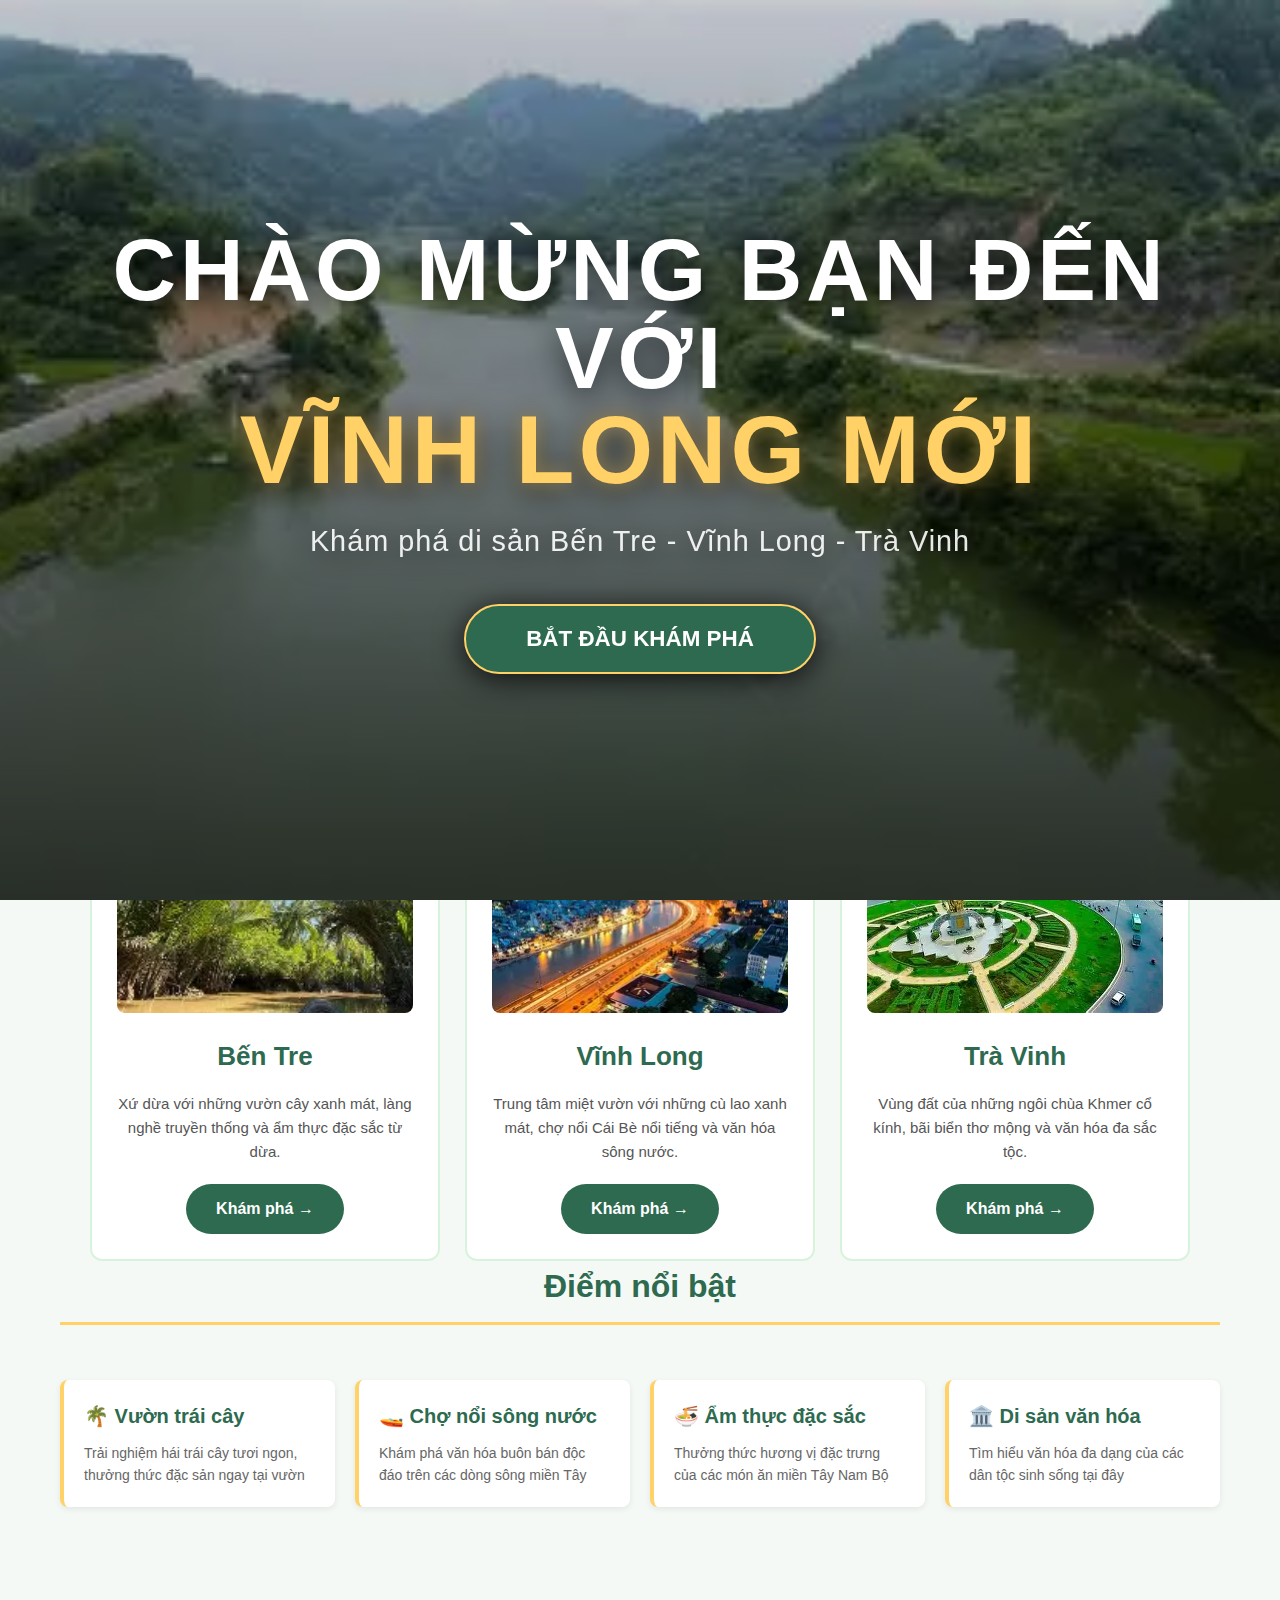
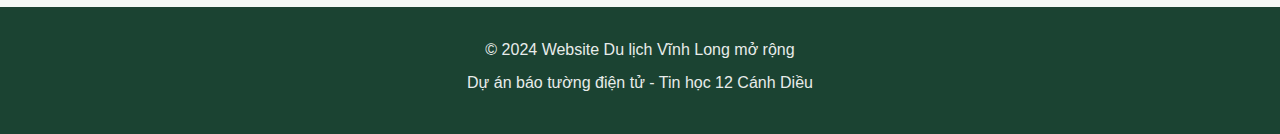
<file: index.html>
<!DOCTYPE html>
<html lang="vi">
<head>
    <meta charset="UTF-8">
    <meta name="viewport" content="width=device-width, initial-scale=1.0">
    <title>Du lịch Miền Tây - Vĩnh Long Mới</title>
    <!-- Liên kết file CSS riêng -->
    <link rel="stylesheet" href="style.css">
</head>
<body>

<div id="leaf-container"></div>
    <!-- Header - Phần đầu trang -->
    <header>
       <div id="welcome-screen">
    <div class="welcome-bg"></div> <div class="welcome-content">
        <h1>Chào mừng bạn đến với <br><span style="color: #ffd166;">Vĩnh Long Mới</span></h1>
        <p>Khám phá di sản Bến Tre - Vĩnh Long - Trà Vinh</p>
        <button class="welcome-btn" onclick="startApp()">Bắt đầu khám phá</button>
    </div>
</div>
            <!-- Menu điều hướng -->
            <nav class="main-nav">
                <ul>
                    <li><a href="index.html" class="active">Trang chủ</a></li>
                    <li><a href="bentre.html">Bến Tre</a></li>
                    <li><a href="vinhlong.html">Vĩnh Long</a></li>
                    <li><a href="travinh.html">Trà Vinh</a></li>
                    <li><a href="danhgia.html">Đánh giá</a></li>
                </ul>
            </nav>
        </div>
    </header>

    <!-- Banner chính -->
    <section class="hero-section">
        <div class="hero-content">
            <h2>Khám phá Tỉnh Vĩnh Long sau sáp nhập</h2>
            <p>Hành trình trải nghiệm văn hóa, ẩm thực và thiên nhiên độc đáo</p>
        </div>
    </section>

    <!-- Nội dung chính -->
    <main class="main-content">
        <!-- Giới thiệu tổng quan -->
        <section class="intro-section">
            <h2 class="section-title">Giới thiệu về tỉnh Vĩnh Long mới</h2>
            <div class="intro-box">
                <p>Với sự sáp nhập lịch sử cùng Trà Vinh và Bến Tre, Vĩnh Long mới đã bứt phá ngoạn mục từ vùng đất thuần sông nước trở thành thủ phủ kinh tế biển đầy tiềm năng. Bức tranh nơi đây giờ là sự hòa quyện tuyệt đẹp giữa sắc đỏ gốm Mang Thít, xứ dừa xanh Bến Tre và nét văn hóa Khmer huyền bí cùng biển trời Trà Vinh.</p>
                <p>Sở hữu địa thế "tựa sông, hướng biển" cùng quy mô vượt trội, Vĩnh Long mới tự hào vươn mình trở thành đầu tàu phát triển năng động và đa dạng bậc nhất miền Tây.</p>
            </div>
        </section>

        <!-- Vùng Vĩnh Long mở rộng -->
        <section class="provinces-section">
            <h2 class="section-title">Vùng Vĩnh Long Mới</h2>
            
            <div class="provinces-grid">
                <!-- Box Bến Tre -->
                <div class="province-box">
                    <img src="bentre.webp" class="province-image" alt="Bến Tre" style="object-fit: cover;">
                    <h3>Bến Tre</h3>
                    <p>Xứ dừa với những vườn cây xanh mát, làng nghề truyền thống và ẩm thực đặc sắc từ dừa.</p>
                    <a href="bentre.html" class="btn-explore">Khám phá →</a>
                </div>

                <!-- Box Vĩnh Long -->
                <div class="province-box">
<img src="vinlong (2).webp" class="province-image" alt="Bến Tre" style="object-fit: cover;">
                    <h3>Vĩnh Long</h3>
                    <p>Trung tâm miệt vườn với những cù lao xanh mát, chợ nổi Cái Bè nổi tiếng và văn hóa sông nước.</p>
                    <a href="vinhlong.html" class="btn-explore">Khám phá →</a>
                </div>

                <!-- Box Trà Vinh -->
                <div class="province-box">
                    <img src="trazinh.webp" class="province-image" alt="Bến Tre" style="object-fit: cover;">
                    <h3>Trà Vinh</h3>
                    <p>Vùng đất của những ngôi chùa Khmer cổ kính, bãi biển thơ mộng và văn hóa đa sắc tộc.</p>
                    <a href="travinh.html" class="btn-explore">Khám phá →</a>
                </div>
            </div>
        </section>

        <!-- Điểm nổi bật -->
        <section class="highlights-section">
            <h2 class="section-title">Điểm nổi bật</h2>
            
            <div class="highlights-grid">
                <div class="highlight-item">
                    <h4>🌴 Vườn trái cây</h4>
                    <p>Trải nghiệm hái trái cây tươi ngon, thưởng thức đặc sản ngay tại vườn</p>
                </div>
                
                <div class="highlight-item">
                    <h4>🚤 Chợ nổi sông nước</h4>
                    <p>Khám phá văn hóa buôn bán độc đáo trên các dòng sông miền Tây</p>
                </div>
                
                <div class="highlight-item">
                    <h4>🍜 Ẩm thực đặc sắc</h4>
                    <p>Thưởng thức hương vị đặc trưng của các món ăn miền Tây Nam Bộ</p>
                </div>
                
                <div class="highlight-item">
                    <h4>🏛️ Di sản văn hóa</h4>
                    <p>Tìm hiểu văn hóa đa dạng của các dân tộc sinh sống tại đây</p>
                </div>
            </div>
        </section>
    </main>
    </section>
</div>
    <!-- Footer - Phần chân trang -->
    <footer>
        <div class="footer-content">
            <p>&copy; 2024 Website Du lịch Vĩnh Long mở rộng</p>
            <p>Dự án báo tường điện tử - Tin học 12 Cánh Diều</p>
        </div>
    </footer>
    <script>
    function startApp() {
        const welcome = document.getElementById('welcome-screen');
        if (welcome) {
            // Thêm class để kích hoạt CSS trượt lên
            welcome.classList.add('hidden'); 
            
            // Mở khóa cuộn trang ngay lập tức
            document.body.style.overflow = 'auto';
            
            // Xóa hẳn phần tử sau khi hiệu ứng kết thúc để không bị lỗi click
            setTimeout(() => {
                welcome.style.display = 'none';
            }, 1000);
        }
    }

    // Khóa cuộn khi trang vừa load
    document.addEventListener("DOMContentLoaded", function() {
        document.body.style.overflow = 'hidden';
    });
</script>
<script>
    function startApp() {
        const screen = document.getElementById('welcome-screen');
        if (screen) {
            // Hiệu ứng trượt lên cực mượt
            screen.style.transform = 'translateY(-100%)';
            document.body.style.overflow = 'auto';
            setTimeout(() => {
                screen.remove(); 
            }, 1200);
        }
    }

    document.addEventListener("DOMContentLoaded", function() {
        document.body.style.overflow = 'hidden';
        window.scrollTo(0, 0);
    });
</script>
<script>
    // --- HIỆU ỨNG CHUYỂN TRANG MƯỢT MÀ --- //
    
    document.addEventListener("DOMContentLoaded", function() {
        // 1. Khi trang vừa tải xong -> Thêm class để hiện dần ra
        setTimeout(function() {
            document.body.classList.add('page-loaded');
        }, 100); // Delay nhẹ 0.1s để mượt hơn

        // 2. Bắt sự kiện khi bấm vào các đường link
        const links = document.querySelectorAll('a');
        
        links.forEach(link => {
            link.addEventListener('click', function(e) {
                const targetUrl = this.getAttribute('href');

                // Chỉ áp dụng hiệu ứng nếu:
                // - Link có tồn tại
                // - Không phải là link neo (dạng #section)
                // - Không phải mở tab mới
                if (targetUrl && !targetUrl.startsWith('#') && targetUrl !== '#' && this.target !== '_blank') {
                    
                    e.preventDefault(); // Ngừng việc chuyển trang ngay lập tức
                    
                    // Làm mờ trang hiện tại
                    document.body.classList.remove('page-loaded');

                    // Đợi 0.5 giây (bằng thời gian trong CSS) rồi mới chuyển trang
                    setTimeout(function() {
                        window.location.href = targetUrl;
                    }, 500); 
                }
            });
        });
    });
</script>
</body>
</html>
</file>
<file: style.css>
/* ==========================================
   STYLE.CSS - Website Du lịch Vĩnh Long mở rộng
   Tin học 12 Cánh Diều
   ========================================== */

/* === BÀI 8: LÀM QUEN VỚI CSS === */
/* Reset CSS cơ bản */
* {
    margin: 0;
    padding: 0;
    box-sizing: border-box;
}

/* Thiết lập font chữ và màu nền cho toàn trang */
body {
    font-family: 'Segoe UI', Tahoma, Geneva, Verdana, sans-serif;
    background-color: #f5f9f5;
    color: #333;
    line-height: 1.6;
}

/* === BÀI 9: THUỘC TÍNH CSS === */

/* HEADER - Phần đầu trang */
header {
    background-color: #2d6a4f; /* Màu xanh lá đậm - vườn cây */
    color: white;
    padding: 15px 0;
    box-shadow: 0 2px 5px rgba(0, 0, 0, 0.1);
    position: sticky;
    top: 0;
    z-index: 100;
}

.header-container {
    max-width: 1200px;
    margin: 0 auto;
    padding: 0 20px;
    display: flex;
    justify-content: space-between;
    align-items: center;
}

/* Logo */
.logo {
    display: flex;
    align-items: center;
    gap: 15px;
}

.logo img {
    width: 50px;
    height: auto;
    border-radius: 5px;
    border: 2px solid white;
}

.logo h1 {
    font-size: 24px;
    color: #ffd166; /* Màu vàng nhạt */
}

/* === BÀI 10: BỘ CHỌN CSS === */

/* Bộ chọn lớp (.class) - Menu điều hướng */
.main-nav ul {
    list-style: none;
    display: flex;
    gap: 5px;
}

.main-nav li {
    display: inline;
}

.main-nav a {
    color: white;
    text-decoration: none;
    padding: 10px 20px;
    display: block;
    border-radius: 5px;
    transition: background-color 0.3s ease;
}

.main-nav a:hover {
    background-color: #52b788; /* Xanh lá sáng hơn khi hover */
}

.main-nav a.active {
    background-color: #ffd166; /* Vàng - trang đang hoạt động */
    color: #2d6a4f;
    font-weight: bold;
}

/* === BÀI 11: MÔ HÌNH HỘP & BỐ CỤC === */

/* HERO SECTION - Banner chính */
.hero-section {
    background: linear-gradient(135deg, #2d6a4f 0%, #52b788 100%);
    color: white;
    padding: 80px 20px;
    text-align: center;
}

.hero-content h2 {
    font-size: 42px;
    margin-bottom: 15px;
    text-shadow: 2px 2px 4px rgba(0, 0, 0, 0.3);
}

.hero-content p {
    font-size: 20px;
    opacity: 0.95;
}

/* Banner cho trang tỉnh */
.province-hero {
    background: linear-gradient(135deg, #1b4332 0%, #2d6a4f 100%);
    color: white;
    padding: 60px 20px;
    text-align: center;
}

.province-hero-content h2 {
    font-size: 38px;
    margin-bottom: 10px;
}

/* MAIN CONTENT - Nội dung chính */
.main-content {
    max-width: 1200px;
    margin: 0 auto;
    padding: 40px 20px;
}

/* Section title - Tiêu đề phần */
.section-title {
    font-size: 32px;
    color: #2d6a4f;
    margin-bottom: 25px;
    text-align: center;
    padding-bottom: 10px;
    border-bottom: 3px solid #ffd166;
    display: inline-block;
    width: 100%;
}

/* Content section - Phần nội dung */
.content-section {
    margin-bottom: 50px;
}

/* === ÁP DỤNG BOX MODEL === */

/* Content Box - Hộp nội dung */
.content-box {
    background-color: white;
    padding: 30px; /* padding */
    margin: 20px 0; /* margin */
    border: 1px solid #d8f3dc; /* border */
    border-radius: 10px; /* border-radius - bo góc */
    box-shadow: 0 2px 8px rgba(0, 0, 0, 0.08);
}

.content-box h3 {
    color: #2d6a4f;
    font-size: 24px;
    margin-top: 25px;
    margin-bottom: 12px;
}

.content-box h3:first-child {
    margin-top: 0;
}

.content-box p {
    margin-bottom: 15px;
    text-align: justify;
    font-size: 16px;
}

/* Intro Box - Hộp giới thiệu */
.intro-box {
    background: linear-gradient(to right, #d8f3dc, #b7e4c7);
    padding: 25px;
    border-left: 5px solid #2d6a4f;
    border-radius: 8px;
    margin-bottom: 30px;
}

/* === BÀI 11: SỬ DỤNG FLEXBOX === */

/* Provinces Grid - Lưới các tỉnh (dùng Flexbox) */
.provinces-grid {
    display: flex;
    gap: 25px;
    margin-top: 30px;
    flex-wrap: wrap;
    justify-content: center;
}

/* Bộ chọn định danh (#id) - Các box tỉnh */
.province-box {
    background-color: white;
    border: 2px solid #d8f3dc;
    border-radius: 12px;
    padding: 25px;
    flex: 1;
    min-width: 280px;
    max-width: 350px;
    text-align: center;
    transition: transform 0.3s ease, box-shadow 0.3s ease;
}

.province-box:hover {
    transform: translateY(-5px);
    box-shadow: 0 8px 20px rgba(45, 106, 79, 0.2);
}

.province-box h3 {
    color: #2d6a4f;
    font-size: 26px;
    margin-bottom: 15px;
}

.province-box p {
    color: #555;
    margin-bottom: 20px;
    font-size: 15px;
}

/* Hình ảnh tỉnh */
.province-image {
    width: 100%;
    height: 180px;
    border-radius: 8px;
    margin-bottom: 15px;
    background-size: cover;
    background-position: center;
}

/* Bộ chọn định danh - Hình nền cho từng tỉnh */
#bentre-img {
    background-image: linear-gradient(rgba(45, 106, 79, 0.1), rgba(45, 106, 79, 0.2)), 
                      url('https://images.unsplash.com/photo-1560155477-4d73b5a2b661?w=400');
}

#vinhlong-img {
    background-image: linear-gradient(rgba(45, 106, 79, 0.1), rgba(45, 106, 79, 0.2)), 
                      url('https://images.unsplash.com/photo-1559827260-dc66d52bef19?w=400');
}

#travinh-img {
    background-image: linear-gradient(rgba(45, 106, 79, 0.1), rgba(45, 106, 79, 0.2)), 
                      url('https://images.unsplash.com/photo-1506905925346-21bda4d32df4?w=400');
}

/* Button - Nút khám phá */
.btn-explore {
    display: inline-block;
    background-color: #2d6a4f;
    color: white;
    padding: 12px 30px;
    text-decoration: none;
    border-radius: 25px;
    font-weight: bold;
    transition: background-color 0.3s ease;
}

.btn-explore:hover {
    background-color: #52b788;
}

/* Highlights Grid - Lưới điểm nổi bật */
.highlights-grid {
    display: flex;
    gap: 20px;
    margin-top: 30px;
    flex-wrap: wrap;
}

.highlight-item {
    background-color: white;
    border-left: 4px solid #ffd166;
    padding: 20px;
    flex: 1;
    min-width: 240px;
    border-radius: 8px;
    box-shadow: 0 2px 6px rgba(0, 0, 0, 0.08);
}

.highlight-item h4 {
    color: #2d6a4f;
    font-size: 20px;
    margin-bottom: 10px;
}

.highlight-item p {
    color: #666;
    font-size: 14px;
}

/* === TRANG CHI TIẾT TỈNH === */

/* Food List - Danh sách món ăn */
.food-list {
    display: flex;
    flex-direction: column;
    gap: 20px;
}

.food-item {
    background: linear-gradient(to right, #fff, #f8fffe);
    padding: 20px;
    border-left: 4px solid #52b788;
    border-radius: 8px;
    box-shadow: 0 2px 5px rgba(0, 0, 0, 0.05);
}

.food-item h4 {
    color: #2d6a4f;
    font-size: 20px;
    margin-bottom: 10px;
}

.food-item p {
    color: #555;
    font-size: 15px;
}

/* Place List - Danh sách địa điểm */
.place-list {
    display: flex;
    flex-wrap: wrap;
    gap: 20px;
}

.place-item {
    background-color: white;
    padding: 20px;
    border: 2px solid #d8f3dc;
    border-radius: 10px;
    flex: 1;
    min-width: 280px;
    box-shadow: 0 2px 8px rgba(0, 0, 0, 0.06);
    transition: transform 0.2s ease;
}

.place-item:hover {
    transform: translateY(-3px);
    box-shadow: 0 4px 12px rgba(45, 106, 79, 0.15);
}

.place-item h4 {
    color: #2d6a4f;
    font-size: 20px;
    margin-bottom: 10px;
}

.place-item p {
    color: #555;
    font-size: 15px;
}

/* === FOOTER === */
footer {
    background-color: #1b4332;
    color: white;
    padding: 30px 20px;
    text-align: center;
    margin-top: 60px;
}

.footer-content p {
    margin-bottom: 8px;
    opacity: 0.9;
}

/* === RESPONSIVE DESIGN === */
@media (max-width: 768px) {
    .header-container {
        flex-direction: column;
        gap: 15px;
    }
    
    .main-nav ul {
        flex-direction: column;
        width: 100%;
    }
    
    .main-nav a {
        text-align: center;
    }
    
    .hero-content h2 {
        font-size: 32px;
    }
    
    .provinces-grid {
        flex-direction: column;
    }
    
    .highlights-grid {
        flex-direction: column;
    }
    
    .place-list {
        flex-direction: column;
    }
}
/* --- TRANG CHÀO MỪNG SIÊU ĐẸP --- */
#welcome-screen {
    position: fixed;
    top: 0; left: 0;
    width: 100vw; height: 100vh;
    display: flex;
    justify-content: center;
    align-items: center;
    z-index: 10001;
    overflow: hidden;
    background-color: #000;
    transition: transform 1.2s cubic-bezier(0.85, 0, 0.15, 1);
}

.welcome-bg {
    position: absolute;
    top: 0; left: 0;
    width: 100%; height: 100%;
    /* Ảnh phong cảnh sông nước chất lượng cao */
    background: linear-gradient(to bottom, rgba(0,0,0,0.2), rgba(0,0,0,0.7)), 
            url("siu.webp");
    background-size: cover;
    background-position: center;
    animation: slowZoom 20s infinite alternate;
    z-index: -1;
}

@keyframes slowZoom {
    from { transform: scale(1); }
    to { transform: scale(1.15); }
}

.welcome-content {
    text-align: center;
    color: white;
    padding: 20px;
    filter: drop-shadow(0 5px 15px rgba(0,0,0,0.8));
}

/* Chữ tiêu đề cực to */
.welcome-content h1 {
    font-size: 5.5rem; /* Cực to */
    font-weight: 900;
    text-transform: uppercase;
    letter-spacing: 4px;
    margin: 0;
    line-height: 1;
}

.welcome-content h1 span {
    color: #ffd166; /* Vàng Gold */
    display: block;
    font-size: 6rem;
    text-shadow: 0 0 20px rgba(255, 209, 102, 0.5);
}

.welcome-content p {
    font-size: 1.8rem;
    font-weight: 300;
    margin: 20px 0 40px;
    letter-spacing: 1px;
    opacity: 0.9;
}

/* Nút bấm sang trọng */
.welcome-btn {
    padding: 20px 60px;
    font-size: 1.4rem;
    font-weight: bold;
    text-transform: uppercase;
    background: #2d6a4f;
    color: white;
    border: 2px solid #ffd166;
    border-radius: 60px;
    cursor: pointer;
    transition: 0.4s;
}

.welcome-btn:hover {
    background: #ffd166;
    color: #1b4332;
    transform: scale(1.1);
    box-shadow: 0 0 30px rgba(255, 209, 102, 0.6);
}

/* ==========================================
   HIỆU ỨNG CHUYỂN TRANG & TƯƠNG TÁC (MỚI)
   ========================================== */

/* 1. Trạng thái ban đầu của trang (Ẩn đi) */
body {
    opacity: 0;
    transition: opacity 0.5s ease-in-out; /* Thời gian chuyển cảnh 0.5 giây */
}

/* 2. Trạng thái khi trang đã tải xong (Hiện ra) */
body.page-loaded {
    opacity: 1;
}

/* 3. Hiệu ứng khi BẤM chuột (Nhún nhẹ) */
a:active, 
button:active, 
.btn-explore:active, 
.welcome-btn:active, 
.province-box:active {
    transform: scale(0.95) !important; /* Thu nhỏ lại 95% */
    transition: transform 0.1s ease;   /* Diễn ra cực nhanh */
}

/* Tinh chỉnh lại link trong menu để không bị đè hiệu ứng */
.main-nav a {
    transition: all 0.3s ease;
}
/* =========================================
   GIAO DIỆN TRANG ĐÁNH GIÁ (LÀM MỚI)
   ========================================= */

/* Lưới hiển thị các đánh giá */
.reviews-grid {
    display: grid;
    grid-template-columns: repeat(auto-fit, minmax(300px, 1fr));
    gap: 30px;
    margin-bottom: 60px;
}

/* Thẻ đánh giá từng người */
.review-card {
    background: white;
    padding: 30px;
    border-radius: 20px;
    box-shadow: 0 10px 30px rgba(0,0,0,0.05); /* Bóng mờ nhẹ */
    border: 1px solid #e8f5e9;
    transition: transform 0.3s ease;
    position: relative;
}

.review-card:hover {
    transform: translateY(-10px); /* Bay lên khi di chuột */
    box-shadow: 0 15px 40px rgba(45, 106, 79, 0.15);
    border-color: #52b788;
}

/* Dấu ngoặc kép trang trí */
.review-card::before {
    content: "“";
    font-size: 80px;
    color: #d8f3dc;
    position: absolute;
    top: -10px;
    right: 20px;
    font-family: serif;
    opacity: 0.5;
}

.review-content {
    font-style: italic;
    color: #555;
    margin-bottom: 20px;
    line-height: 1.6;
    font-size: 1.05rem;
}

/* Thông tin người dùng (Avatar + Tên) */
.reviewer-info {
    display: flex;
    align-items: center;
    gap: 15px;
    border-top: 1px solid #eee;
    padding-top: 20px;
}

.reviewer-avatar {
    width: 60px;
    height: 60px;
    border-radius: 50%;
    object-fit: cover;
    border: 3px solid #52b788;
}

.reviewer-details h4 {
    margin: 0;
    color: #2d6a4f;
    font-size: 1.1rem;
}

.reviewer-details span {
    font-size: 0.85rem;
    color: #888;
}

/* Form Góp ý (Gom gọn lại) */
.feedback-section {
    max-width: 700px; /* Giới hạn chiều rộng cho đẹp */
    margin: 0 auto;   /* Canh giữa */
    background: white;
    padding: 40px;
    border-radius: 20px;
    box-shadow: 0 10px 30px rgba(0,0,0,0.1);
    border-top: 5px solid #2d6a4f;
}

.feedback-section h2 {
    text-align: center;
    color: #2d6a4f;
    margin-bottom: 30px;
}

.form-group {
    margin-bottom: 20px;
}

.form-input {
    width: 100%;
    padding: 15px;
    border: 2px solid #e8f5e9;
    border-radius: 10px;
    font-size: 1rem;
    transition: border-color 0.3s;
    font-family: inherit;
}

.form-input:focus {
    outline: none;
    border-color: #2d6a4f;
    background-color: #fcfdfc;
}

.btn-submit-review {
    width: 100%;
    padding: 15px;
    background-color: #2d6a4f;
    color: white;
    border: none;
    border-radius: 10px;
    font-size: 1.1rem;
    font-weight: bold;
    cursor: pointer;
    transition: background 0.3s;
}

.btn-submit-review:hover {
    background-color: #ffd166;
    color: #1b4332;

}
/* ======================================================
   RESPONSIVE DESIGN - TỐI ƯU CHO ĐIỆN THOẠI & MÁY TÍNH BẢNG
   (Dán đoạn này xuống cuối cùng file style.css)
   ====================================================== */

@media screen and (max-width: 768px) {
    
    /* 1. Tinh chỉnh Màn hình chào mừng (Welcome Screen) */
    .welcome-content h1 {
        font-size: 2.5rem; /* Giảm từ 5.5rem xuống */
        letter-spacing: 2px;
    }
    
    .welcome-content h1 span {
        font-size: 3rem; /* Giảm từ 6rem xuống */
    }
    
    .welcome-content p {
        font-size: 1rem;
        margin: 15px 0 30px;
    }
    
    .welcome-btn {
        padding: 15px 40px;
        font-size: 1rem;
        width: 80%; /* Nút bấm rộng ra cho dễ ấn */
    }

    /* 2. Tinh chỉnh Header & Menu */
    .header-container {
        flex-direction: column; /* Xếp logo và menu dọc */
        gap: 15px;
        padding: 10px;
    }

    .main-nav {
        width: 100%;
        overflow-x: auto; /* Cho phép lướt ngang nếu menu dài */
    }

    .main-nav ul {
        justify-content: center;
        flex-wrap: wrap; /* Tự xuống dòng nếu hết chỗ */
        gap: 5px;
    }

    .main-nav a {
        padding: 8px 12px;
        font-size: 14px;
        background: rgba(255,255,255,0.1); /* Thêm nền nhẹ cho dễ nhìn */
    }

    /* 3. Tinh chỉnh Lưới hiển thị (Grid) thành 1 cột */
    .provinces-grid, 
    .reviews-grid, 
    .food-list, 
    .place-list, 
    .highlights-grid {
        grid-template-columns: 1fr !important; /* Bắt buộc thành 1 cột */
        gap: 20px;
    }
    
    /* Đảm bảo các box không bị tràn màn hình */
    .province-box, 
    .review-card, 
    .food-item, 
    .place-item {
        min-width: auto; /* Bỏ chiều rộng tối thiểu */
        width: 100%;
    }

    /* 4. Tinh chỉnh Banner & Chữ */
    .hero-content h2, 
    .province-hero-content h2 {
        font-size: 28px; /* Giảm cỡ chữ tiêu đề */
    }

    .hero-content p, 
    .province-hero-content p {
        font-size: 16px;
    }

    /* 5. Tinh chỉnh Form đánh giá */
    .feedback-section {
        padding: 20px;
        width: 100%;
    }

    .main-content {
        padding: 20px 15px; /* Giảm lề 2 bên cho rộng chỗ */
    }
    
    /* 6. So le (Zigzag) chuyển thành dọc */
    .zigzag-container, 
    .zigzag-container:nth-child(even) {
        flex-direction: column !important; /* Ảnh trên chữ dưới */
        gap: 20px;
    }

    .zigzag-img {
        height: 200px; /* Giảm chiều cao ảnh */
        width: 100%;
    }
    
    .video-container {
        padding-bottom: 56.25%; /* Giữ tỷ lệ video chuẩn */
    }
}
</file>
